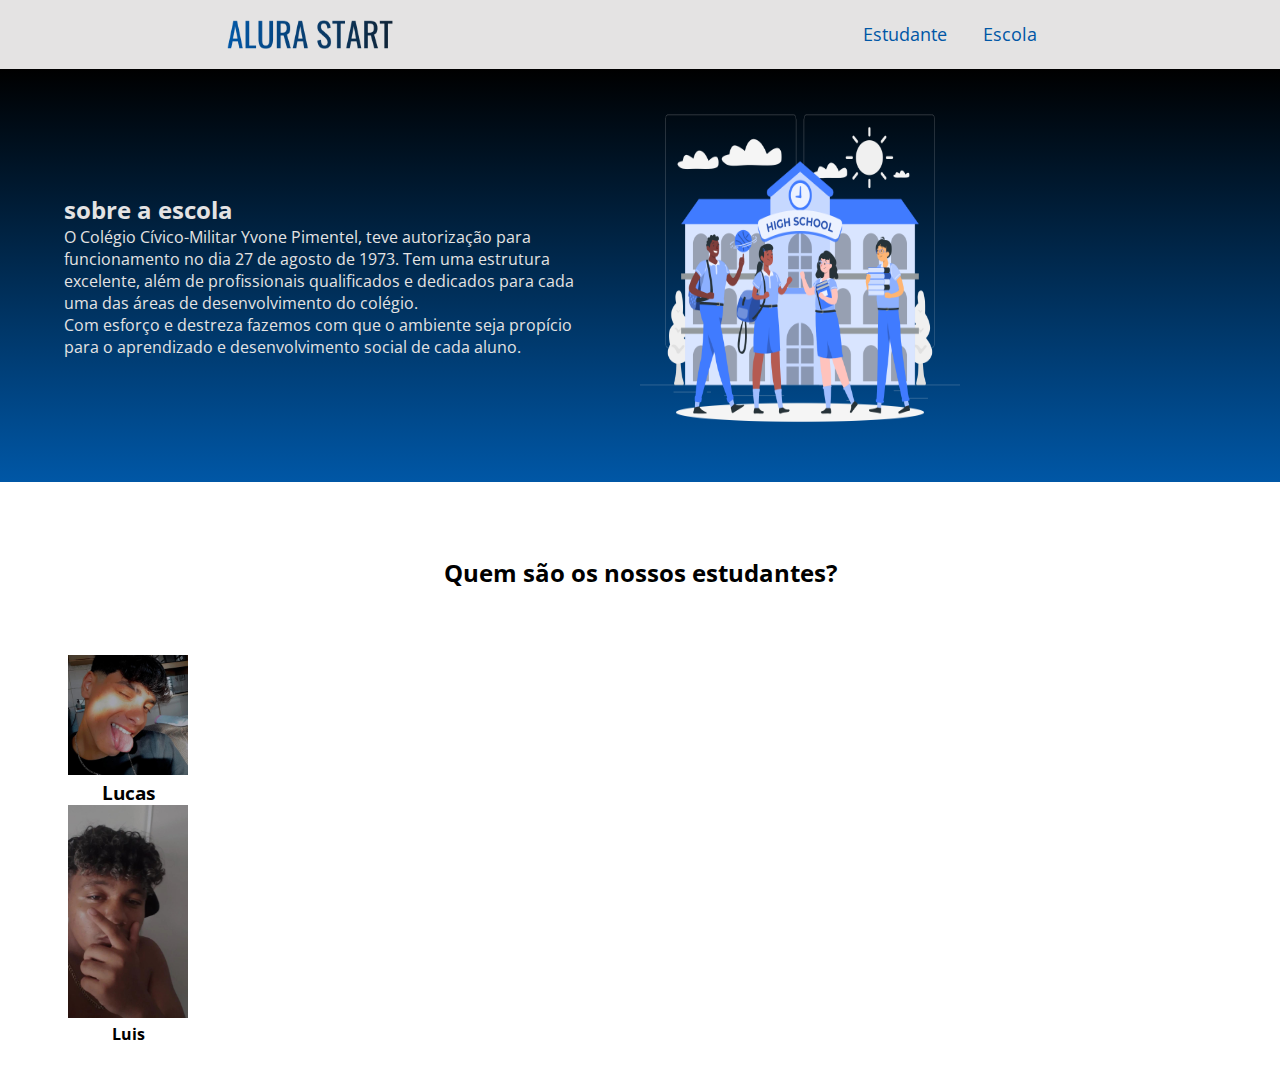
<file: css yvone/index.html>
<!DOCTYPE html>
<html lang="en">
<head>
    <meta charset="UTF-8">
    <meta http-equiv="X-UA-Compatible" content="IE-edge">
    <meta name="viewport" content="width=device-width, initial-scale=1.0">
    <title>Document</title>
    <link rel="stylesheet" href="style.css">
    <link rel="preconnect" href="https://fonts.googleapis.com">
    <link rel="preconnect" href="https://fonts.gstatic.com" crossorigin>
    <link href="https://fonts.googleapis.com/css2?family=Open+Sans:ital,wght@0,300..800;1,300..800&display=swap" rel="stylesheet">
</head>
<body>
    <header class="cabecalho">
        <img class="cabecalho-imagem" src="ALURA START.png" alt="logo-alura">
    <ul class="cabecalho-lista">
        <li class="cabecalho-item" >Estudante</li>
        <li class="cabecalho-item">Escola</li>
    </ul>
</header>
<section class="escola">
    <div class="escola-div">
        <h2 class="escola-titulo">sobre a escola</h2>
<p class="escola-texto-um">O Colégio Cívico-Militar Yvone Pimentel, teve autorização para funcionamento no dia 27 de agosto de 1973.
     Tem uma estrutura excelente, além de profissionais qualificados e dedicados para cada uma das áreas de desenvolvimento do colégio.</p>
<p class="escola-texto-dois">Com esforço e destreza fazemos com que o ambiente seja propício para o aprendizado e desenvolvimento social de cada aluno.</p>
    </div>
<img class="escola-imagem"src="High School-rafiki.png" alt="imagem representativa">
</section>
<section class="estudantes">
    <h2 class="estudante-titulo">Quem são os nossos estudantes?</h2>
    <div class="estudante-todo">
    <div class="estudante-div">
    <img class="foto-estudante" src="lucasfelipe.jpg" alt="fotolucas">
    <h3>Lucas</h3>
    <img class="foto-estudante2" src="luishenrique.jpg" alt="fotoluis">
    <h4>Luis</h4>
    </div>
    </div>
</section>
</body>
</html>
</file>
<file: css yvone/style.css>
*{
    margin: 0;
    padding: 0;
}
body{
font-family: "Open Sans", sans-serif;

}
   .cabecalho {
    background-color: #E4E3E3;
    color: #0057A6;
    display: flex;
    justify-content: space-around;
    align-items: center;
    padding: 20px 0;
}
   .cabecalho-imagem{
    width: 13%;
}

   .cabecalho-item{
    display: inline-block;
    margin: 0 16px;
    font-size: 18px;
 }
   .escola-imagem{
    width: 25%;
 }
   .escola{
    margin: 0%;
    background-image: linear-gradient(#000000,#0057A6);
    color: #E4E3E3;
    display: flex;
 }
   .escola-div{
    width: 40%;
    padding: 60px 0;
    margin: 5%;
 }
 .estudantes{
   padding: 24px 0;
 }
   .foto-estudante{
    width: 120px;
 }
 .foto-estudante2{
   width: 120px;
 }
   .estudante-div{
      text-align: center;
      padding: 16px 0;
 }
  .estudante-titulo{
      text-align: center;
      padding: 50px 0;
 }
  .estudante-todo{
      display: grid;
      grid-template-columns: 20% 20% 20% 20% 20%;
 }
</file>
